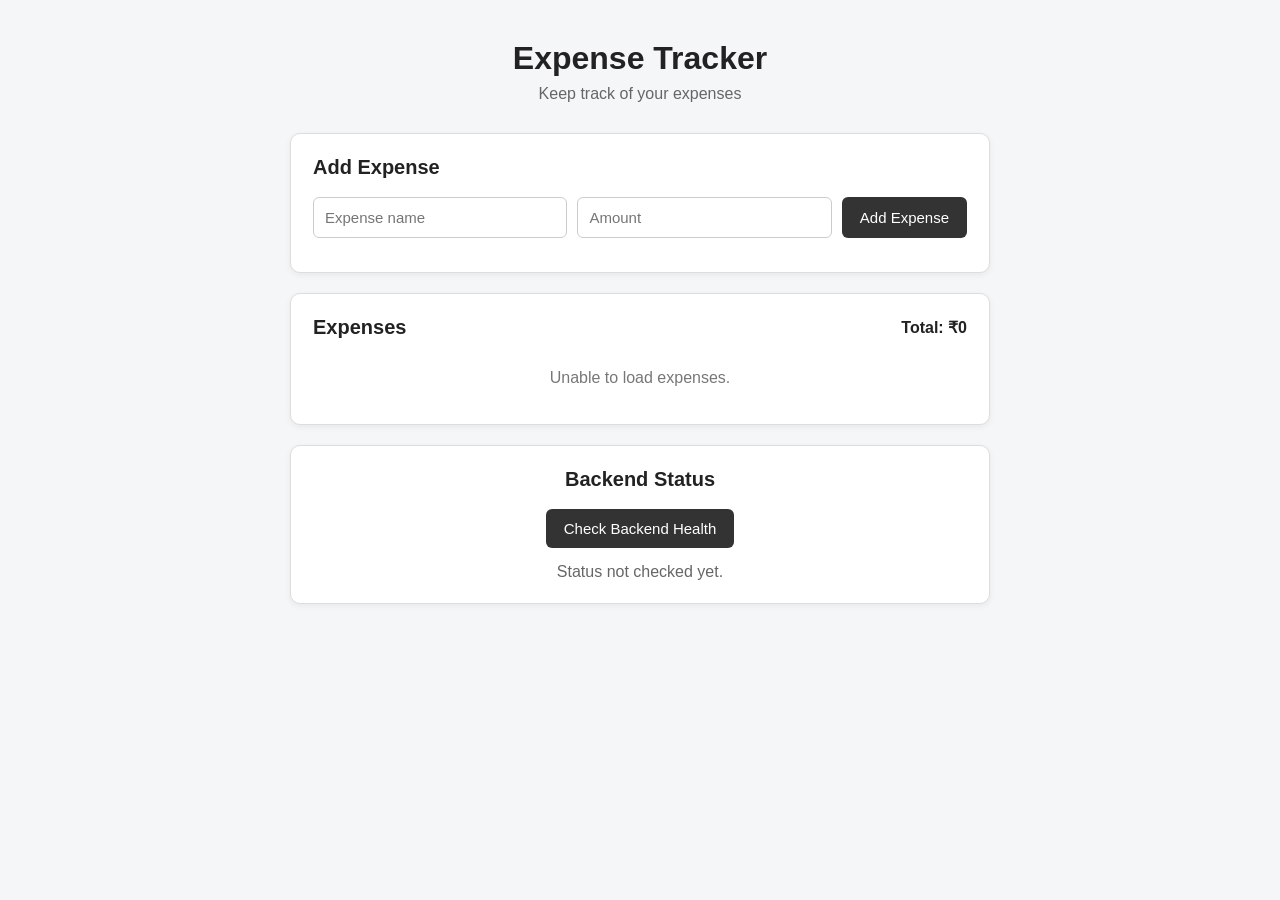
<file: frontend/index.html>
<!DOCTYPE html>
<html lang="en">
<head>
    <meta charset="UTF-8">
    <meta name="viewport" content="width=device-width, initial-scale=1.0">
    <title>Expense Tracker</title>

    <link rel="stylesheet" href="style.css">
</head>

<body>

    <div class="container">

        <h1>Expense Tracker</h1>
        <p class="subtitle">Keep track of your expenses</p>

        <div class="card">
            <h2>Add Expense</h2>

            <form id="expenseForm">
                <input
                    type="text"
                    id="name"
                    placeholder="Expense name"
                    required
                >

                <input
                    type="number"
                    id="amount"
                    placeholder="Amount"
                    min="0"
                    step="0.01"
                    required
                >

                <button type="submit">Add Expense</button>
            </form>

            <p id="message"></p>
        </div>

        <div class="card">
            <div class="section-header">
                <h2>Expenses</h2>
                <span id="total">Total: ₹0</span>
            </div>

            <div id="expenseList">
                <p class="empty">No expenses added yet.</p>
            </div>
        </div>

        <div class="card health-card">
            <h2>Backend Status</h2>

            <button id="healthButton">Check Backend Health</button>

            <p id="healthStatus">Status not checked yet.</p>
        </div>

    </div>

    <script src="script.js"></script>

</body>
</html>
</file>
<file: frontend/style.css>
* {
    box-sizing: border-box;
    margin: 0;
    padding: 0;
}

body {
    font-family: Arial, sans-serif;
    background: #f4f6f8;
    color: #222;
    padding: 40px 20px;
}

.container {
    max-width: 700px;
    margin: 0 auto;
}

h1 {
    text-align: center;
    margin-bottom: 8px;
}

.subtitle {
    text-align: center;
    color: #666;
    margin-bottom: 30px;
}

.card {
    background: white;
    padding: 22px;
    margin-bottom: 20px;
    border-radius: 10px;
    border: 1px solid #ddd;
    box-shadow: 0 2px 6px rgba(0, 0, 0, 0.06);
}

h2 {
    font-size: 20px;
    margin-bottom: 18px;
}

form {
    display: flex;
    gap: 10px;
    flex-wrap: wrap;
}

input {
    flex: 1;
    min-width: 180px;
    padding: 11px;
    border: 1px solid #ccc;
    border-radius: 6px;
    font-size: 15px;
}

button {
    padding: 11px 18px;
    border: none;
    border-radius: 6px;
    background: #333;
    color: white;
    cursor: pointer;
    font-size: 15px;
}

button:hover {
    background: #555;
}

#message {
    margin-top: 12px;
    font-size: 14px;
}

.section-header {
    display: flex;
    justify-content: space-between;
    align-items: center;
    margin-bottom: 15px;
}

.section-header h2 {
    margin-bottom: 0;
}

#total {
    font-weight: bold;
}

.expense-item {
    display: flex;
    justify-content: space-between;
    padding: 12px 0;
    border-bottom: 1px solid #eee;
}

.expense-item:last-child {
    border-bottom: none;
}

.expense-name {
    font-weight: 500;
}

.expense-amount {
    font-weight: bold;
}

.empty {
    color: #777;
    text-align: center;
    padding: 15px 0;
}

.health-card {
    text-align: center;
}

#healthStatus {
    margin-top: 15px;
    color: #666;
}

@media (max-width: 600px) {
    form {
        flex-direction: column;
    }

    input,
    button {
        width: 100%;
    }

    .section-header {
        align-items: flex-start;
        gap: 10px;
        flex-direction: column;
    }
}
</file>
